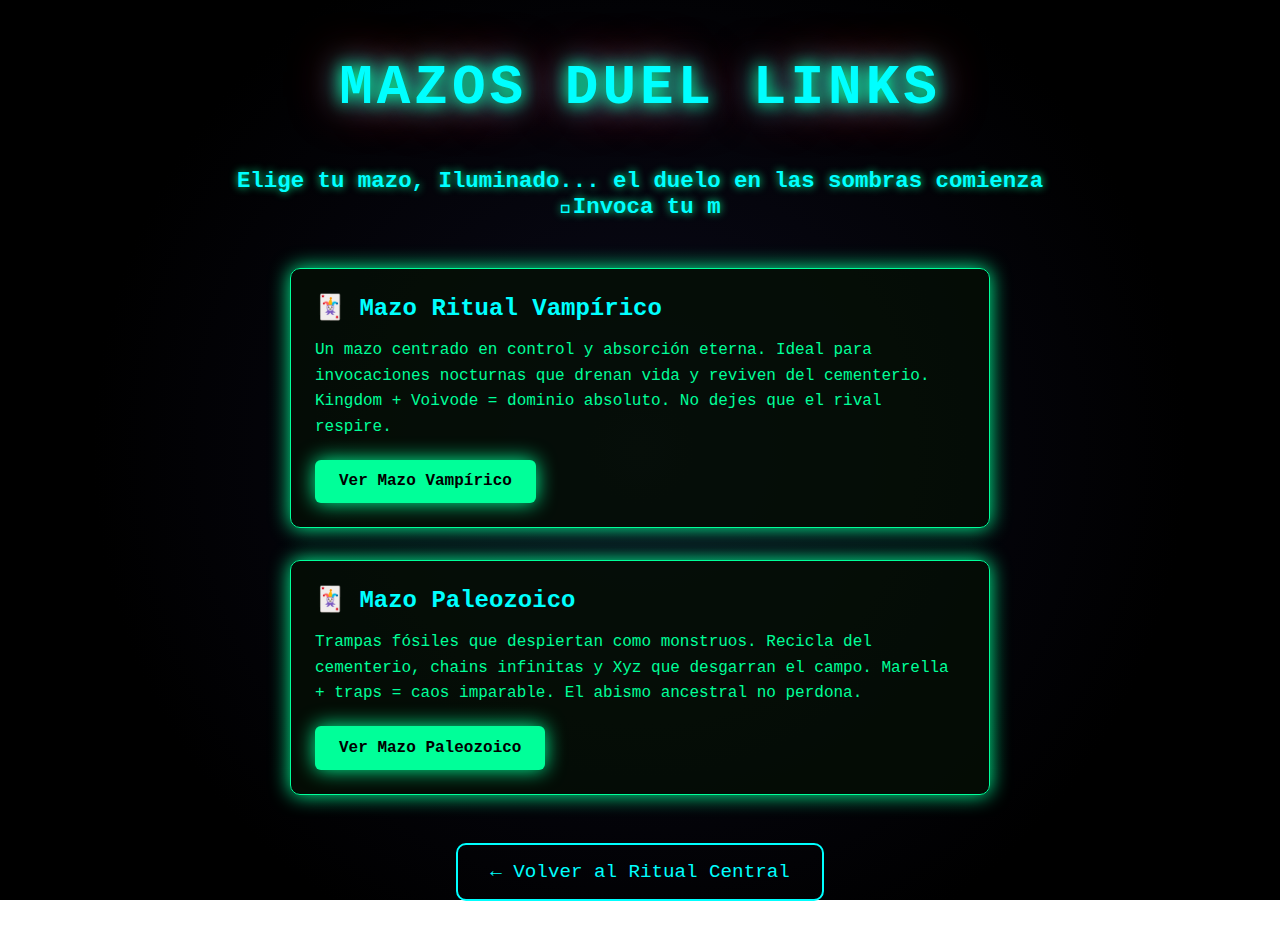
<file: duel.html>
<!DOCTYPE html>
<html lang="es">
<head>
  <meta charset="UTF-8">
  <meta name="viewport" content="width=device-width, initial-scale=1.0">
  <title>Duel Links Mazos · VampySec</title>
  <link rel="icon" href="data:image/svg+xml,<svg xmlns=%22http://www.w3.org/2000/svg%22 viewBox=%220 0 100 100%22><text y=%22.9em%22 font-size=%2290%22>𓆩</text></svg>">
  <style>
    :root {
      --neon-green: #00ff99;
      --neon-cyan: #00ffff;
      --blood-red: #ff0033;
      --void-black: #000;
      --deep-void: #0a0a1a;
      --shadow-glow: 0 0 20px;
    }
    * { margin:0; padding:0; box-sizing:border-box; }
    body {
      background: radial-gradient(circle at center, #0a0a1a, #000 70%);
      color: var(--neon-green);
      font-family: 'Courier New', 'Consolas', monospace;
      min-height: 100vh;
      padding: 2.5rem 1.5rem;
      background-attachment: fixed;
    }
    .container { max-width: 900px; margin: 0 auto; }
    .glitch-title {
      font-size: 3.5rem;
      font-weight: 900;
      text-align: center;
      letter-spacing: 4px;
      color: var(--neon-cyan);
      text-shadow: 0 0 15px var(--neon-green), 0 0 30px var(--neon-cyan), 0 0 50px var(--blood-red);
      animation: glitch-hard 4s infinite;
      margin: 1rem 0 3rem;
    }
    @keyframes glitch-hard {
      0%, 100% { transform: translate(0); }
      20% { transform: translate(-4px, 4px); }
      40% { transform: translate(4px, -4px); }
      60% { transform: translate(-3px, 3px); }
    }
    #welcome {
      text-align: center;
      font-size: 1.4rem;
      margin-bottom: 3rem;
      color: var(--neon-cyan);
      text-shadow: 0 0 8px var(--neon-green);
    }
    .mazos-list {
      max-width: 700px;
      margin: 0 auto;
    }
    .mazo-item {
      background: rgba(5, 15, 5, 0.8);
      border: 1px solid var(--neon-green);
      border-radius: 10px;
      padding: 1.5rem;
      margin-bottom: 2rem;
      box-shadow: var(--shadow-glow) var(--neon-green);
      transition: all 0.4s;
    }
    .mazo-item:hover {
      transform: translateY(-5px);
      box-shadow: 0 0 40px var(--neon-cyan);
      border-color: var(--neon-cyan);
    }
    .mazo-item h3 {
      color: var(--neon-cyan);
      margin-bottom: 1rem;
      font-size: 1.5rem;
    }
    .mazo-item p {
      line-height: 1.6;
      margin-bottom: 1.2rem;
    }
    .btn-mazo {
      background: var(--neon-green);
      color: #000;
      padding: 0.8rem 1.5rem;
      border: none;
      border-radius: 6px;
      font-weight: bold;
      cursor: pointer;
      transition: all 0.3s;
      box-shadow: var(--shadow-glow) var(--neon-green);
      display: inline-block;
      text-decoration: none;
    }
    .btn-mazo:hover {
      background: var(--neon-cyan);
      transform: scale(1.05);
      box-shadow: 0 0 30px var(--neon-cyan);
    }
    .back-btn {
      display: block;
      margin: 3rem auto 0;
      text-align: center;
      color: var(--neon-cyan);
      text-decoration: none;
      border: 2px solid var(--neon-cyan);
      padding: 1rem 2rem;
      border-radius: 10px;
      font-size: 1.2rem;
      transition: all 0.4s;
      width: fit-content;
    }
    .back-btn:hover {
      background: rgba(0,255,255,0.15);
      box-shadow: 0 0 40px var(--neon-cyan);
    }
  </style>
</head>
<body>
  <div class="container">
    <h1 class="glitch-title">MAZOS DUEL LINKS</h1>
    <h2 id="welcome">Elige tu mazo, Iluminado... el duelo en las sombras comienza 𓆩</h2>

    <div class="mazos-list">
      <div class="mazo-item">
        <h3>🃏 Mazo Ritual Vampírico</h3>
        <p>Un mazo centrado en control y absorción eterna. Ideal para invocaciones nocturnas que drenan vida y reviven del cementerio. Kingdom + Voivode = dominio absoluto. No dejes que el rival respire.</p>
        <a class="btn-mazo" href="https://vampysec.me/img/v.jpg" target="_blank">Ver Mazo Vampírico</a>
      </div>
<div class="mazo-item">
        <h3>🃏 Mazo Paleozoico</h3>
        <p>Trampas fósiles que despiertan como monstruos. Recicla del cementerio, chains infinitas y Xyz que desgarran el campo. Marella + traps = caos imparable. El abismo ancestral no perdona.</p>
        <a class="btn-mazo" href="https://vampysec.me/img/p.jpg" target="_blank">Ver Mazo Paleozoico</a>
      </div>
    </div>

    <a href="ritual.html" class="back-btn">← Volver al Ritual Central</a>
  </div>

  <script>
    const welcomeText = "Invoca tu mazo del abismo, Vampy... el duelo te reclama 𓆩";
    let i = 0;
    const welcomeEl = document.getElementById("welcome");

    function typeMazo() {
      if (i < welcomeText.length) {
        welcomeEl.innerHTML += welcomeText.charAt(i);
        i++;
        setTimeout(typeMazo, 70);
      }
    }
    typeMazo();
  </script>
</body>
</html>
</file>
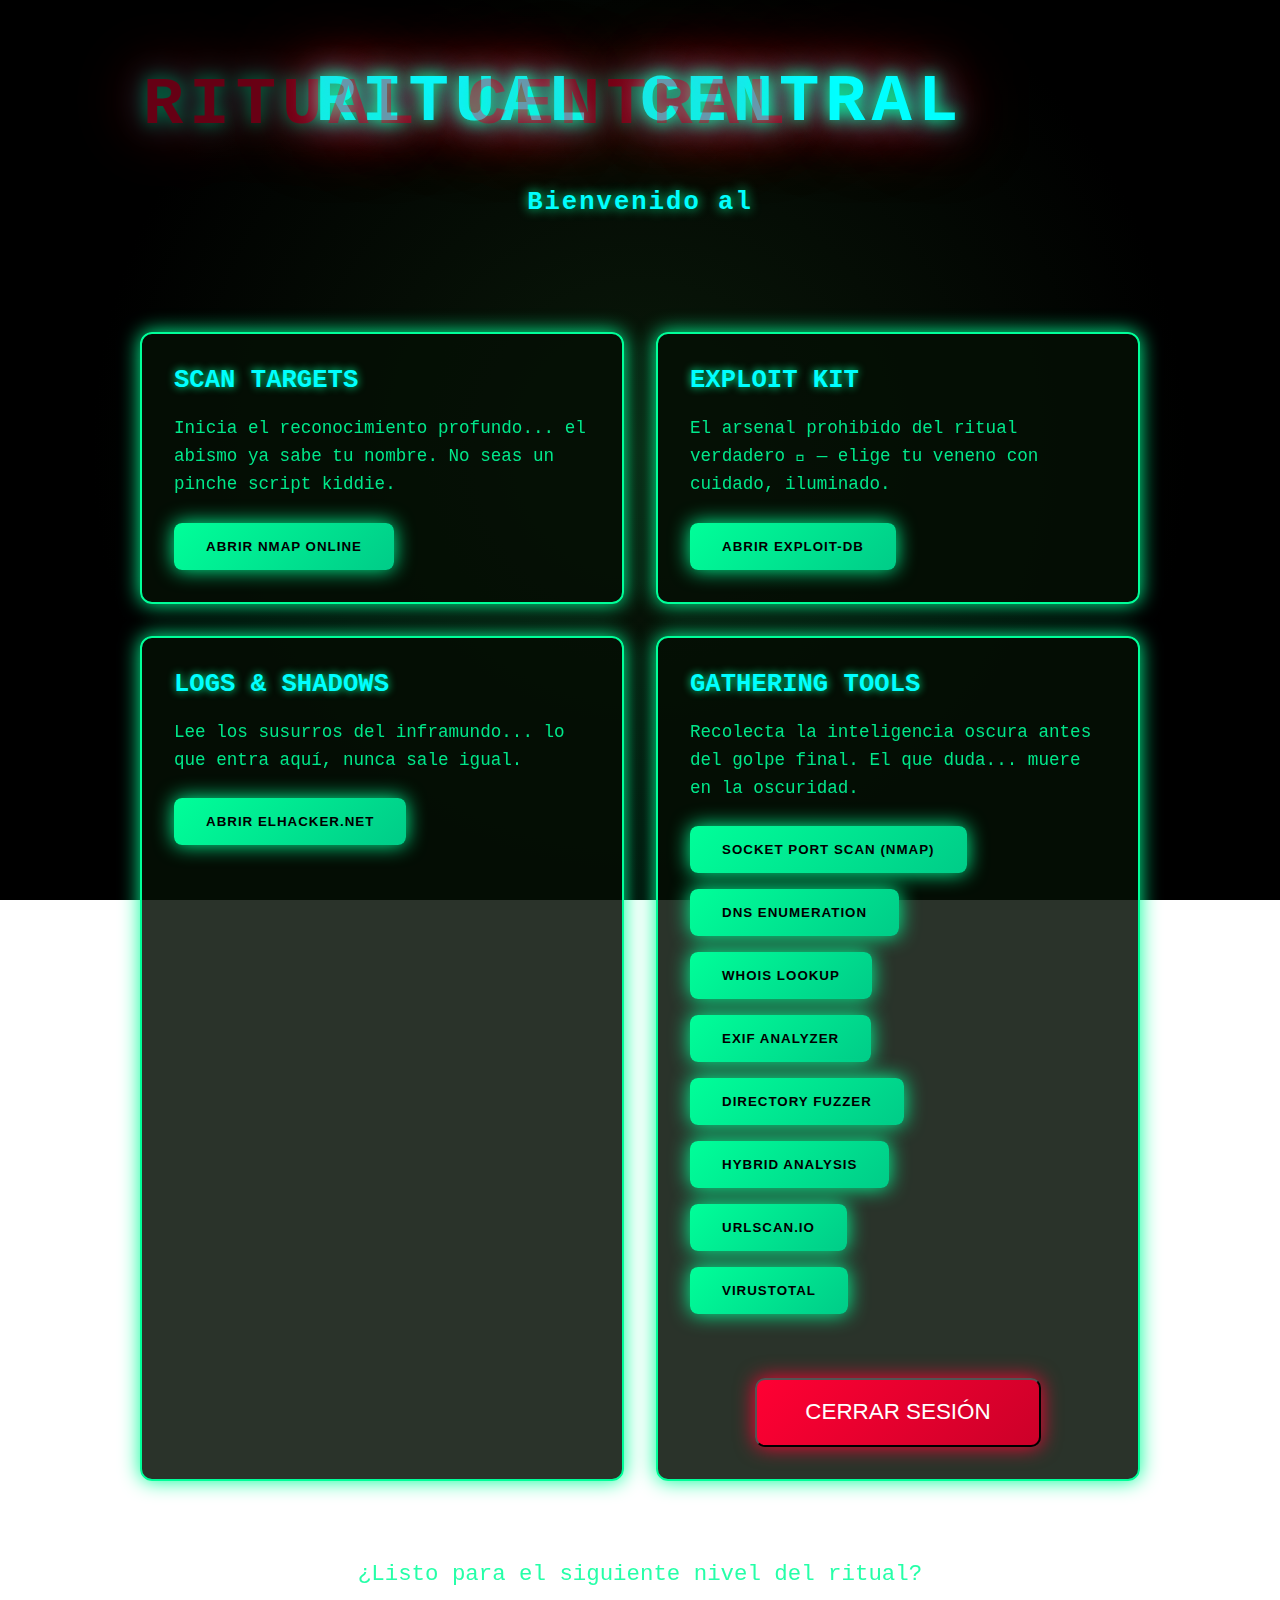
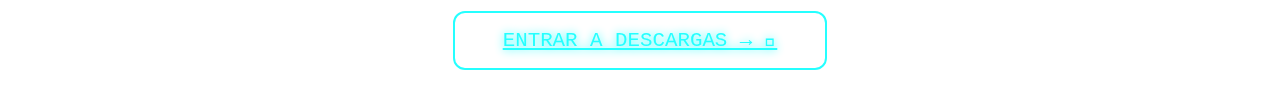
<file: ritual.html>
<!DOCTYPE html>
<html lang="es">
<head>
  <meta charset="UTF-8">
  <meta name="viewport" content="width=device-width, initial-scale=1.0">
  <title>RITUAL · VAMPYSEC ABISMO</title>
  <link rel="icon" href="data:image/svg+xml,<svg xmlns=%22http://www.w3.org/2000/svg%22 viewBox=%220 0 100 100%22><text y=%22.9em%22 font-size=%2290%22>𓆩</text></svg>">
  <style>
    :root {
      --neon-green: #00ff99;
      --neon-cyan: #00ffff;
      --blood-red: #ff0033;
      --void-black: #000;
      --deep-void: #0a0a1a;
      --shadow-glow: 0 0 20px;
      --pulse: pulse 2s infinite alternate;
    }
    * { margin:0; padding:0; box-sizing:border-box; }
    body {
      background: radial-gradient(circle at center, #0a1a0a, #000 70%);
      color: var(--neon-green);
      font-family: 'Courier New', 'Consolas', monospace;
      min-height: 100vh;
      padding: 2.5rem;
      background-attachment: fixed;
      overflow-x: hidden;
    }
    .container { max-width: 1000px; margin: 0 auto; position: relative; }
    .glitch-title {
      font-size: 4.2rem;
      font-weight: 900;
      text-align: center;
      letter-spacing: 6px;
      color: var(--neon-cyan);
      text-shadow: 
        0 0 15px var(--neon-green),
        0 0 30px var(--neon-cyan),
        0 0 50px var(--blood-red),
        0 0 80px var(--blood-red);
      animation: glitch-hard 3s infinite, flicker-intense 8s infinite;
      margin: 1.5rem 0 3rem;
      position: relative;
    }
    .glitch-title::after {
      content: "RITUAL CENTRAL";
      position: absolute;
      top: 0; left: 0;
      color: var(--blood-red);
      opacity: 0.4;
      transform: translate(3px, 3px);
      animation: glitch-shadow 4s infinite;
    }
    @keyframes glitch-hard {
      0%, 100% { transform: translate(0); }
      10% { transform: translate(-4px, 4px); }
      20% { transform: translate(4px, -4px); }
      30% { transform: translate(-3px, 3px); }
      40% { transform: translate(3px, -3px); }
      50% { transform: translate(-2px, 2px); }
    }
    @keyframes flicker-intense {
      0%, 18%, 22%, 25%, 53%, 57%, 100% { opacity: 1; text-shadow: 0 0 20px var(--neon-green), 0 0 40px var(--neon-cyan); }
      20%, 24%, 55% { opacity: 0.3; text-shadow: none; }
    }
    @keyframes glitch-shadow {
      0%, 100% { transform: translate(3px, 3px); }
      50% { transform: translate(-3px, -3px); }
    }
    #welcome {
      text-align: center;
      font-size: 1.6rem;
      margin-bottom: 4rem;
      color: var(--neon-cyan);
      text-shadow: 0 0 12px var(--neon-green);
      letter-spacing: 2px;
      min-height: 80px;
    }
    .ritual-grid {
      display: grid;
      grid-template-columns: repeat(auto-fit, minmax(340px, 1fr));
      gap: 2rem;
    }
    .ritual-card {
      background: rgba(5, 15, 5, 0.85);
      border: 2px solid var(--neon-green);
      border-radius: 12px;
      padding: 2rem;
      box-shadow: var(--shadow-glow) var(--neon-green);
      transition: all 0.5s cubic-bezier(0.175, 0.885, 0.32, 1.275);
      position: relative;
      overflow: hidden;
    }
    .ritual-card::before {
      content: '';
      position: absolute;
      inset: 0;
      background: radial-gradient(circle at 20% 30%, rgba(0,255,153,0.25), transparent 70%);
      opacity: 0;
      transition: opacity 0.8s;
      pointer-events: none;
    }
    .ritual-card:hover::before { opacity: 1; }
    .ritual-card:hover {
      transform: translateY(-12px) scale(1.03);
      box-shadow: 0 0 60px var(--neon-cyan), 0 0 100px rgba(255,0,51,0.4);
      border-color: var(--neon-cyan);
    }
    .ritual-card h3 {
      color: var(--neon-cyan);
      font-size: 1.6rem;
      margin-bottom: 1.2rem;
      text-shadow: 0 0 8px var(--neon-green);
    }
    .ritual-card p {
      margin-bottom: 1.5rem;
      opacity: 0.9;
      line-height: 1.6;
      font-size: 1.1rem;
    }
    .btn {
      background: linear-gradient(135deg, var(--neon-green), #00cc88);
      color: #000;
      border: none;
      padding: 1rem 2rem;
      font-weight: bold;
      border-radius: 8px;
      cursor: pointer;
      transition: all 0.4s;
      box-shadow: var(--shadow-glow) var(--neon-green);
      display: inline-block;
      text-transform: uppercase;
      letter-spacing: 1px;
    }
    .btn:hover {
      background: linear-gradient(135deg, var(--neon-cyan), #00cccc);
      color: #000;
      transform: scale(1.08);
      box-shadow: 0 0 40px var(--neon-cyan), 0 0 80px rgba(0,255,255,0.6);
    }
    ul { list-style: none; padding: 0; margin: 1.5rem 0; }
    ul li { margin: 1rem 0; }
    .logout {
      background: linear-gradient(135deg, var(--blood-red), #cc0029);
      color: white;
      box-shadow: var(--shadow-glow) var(--blood-red);
      font-size: 1.4rem;
      padding: 1.2rem 3rem;
      margin: 4rem auto 0;
      display: block;
      width: fit-content;
      border-radius: 10px;
      text-transform: uppercase;
    }
    .logout:hover {
      background: linear-gradient(135deg, #ff6666, #ff3333);
      box-shadow: 0 0 70px #ff6666;
      transform: scale(1.12);
    }
    .next-section {
      text-align: center;
      margin-top: 5rem;
      font-size: 1.4rem;
      opacity: 0.85;
    }
    .next-btn {
      background: transparent;
      border: 2px solid var(--neon-cyan);
      color: var(--neon-cyan);
      padding: 1rem 3rem;
      font-size: 1.3rem;
      border-radius: 12px;
      cursor: pointer;
      transition: all 0.5s;
      margin-top: 1.5rem;
      display: inline-block;
      text-shadow: 0 0 10px var(--neon-cyan);
    }
    .next-btn:hover {
      background: rgba(0,255,255,0.15);
      box-shadow: 0 0 50px var(--neon-cyan);
      transform: scale(1.1);
    }
  </style>
</head>
<body>
  <div class="container">
    <h1 class="glitch-title">RITUAL CENTRAL</h1>
    <h2 id="welcome"></h2>

    <div class="ritual-grid">
      <div class="ritual-card">
        <h3>SCAN TARGETS</h3>
        <p>Inicia el reconocimiento profundo... el abismo ya sabe tu nombre. No seas un pinche script kiddie.</p>
        <button class="btn" onclick="window.open('https://pentest-tools.com/network-vulnerability-scanning/port-scanner-online-nmap', '_blank')">ABRIR NMAP ONLINE</button>
      </div>

      <div class="ritual-card">
        <h3>EXPLOIT KIT</h3>
        <p>El arsenal prohibido del ritual verdadero 𓆩 — elige tu veneno con cuidado, iluminado.</p>
        <button class="btn" onclick="window.open('https://www.exploit-db.com/', '_blank')">ABRIR EXPLOIT-DB</button>
      </div>

      <div class="ritual-card">
        <h3>LOGS & SHADOWS</h3>
        <p>Lee los susurros del inframundo... lo que entra aquí, nunca sale igual.</p>
        <button class="btn" onclick="window.open('https://foro.elhacker.net', '_blank')">ABRIR ELHACKER.NET</button>
      </div>

      <div class="ritual-card">
        <h3>GATHERING TOOLS</h3>
        <p>Recolecta la inteligencia oscura antes del golpe final. El que duda... muere en la oscuridad.</p>
        <ul>
          <li><button class="btn" onclick="window.open('https://pentest-tools.com/network-vulnerability-scanning/port-scanner-online-nmap', '_blank')">Socket Port Scan (Nmap)</button></li>
          <li><button class="btn" onclick="window.open('https://dnsdumpster.com/', '_blank')">DNS Enumeration</button></li>
          <li><button class="btn" onclick="window.open('https://who.is/', '_blank')">WHOIS Lookup</button></li>
          <li><button class="btn" onclick="window.open('https://exif.tools/', '_blank')">EXIF Analyzer</button></li>
          <li><button class="btn" onclick="window.open('https://pentest-tools.com/website-vulnerability-scanning/discover-hidden-directories-and-files', '_blank')">Directory Fuzzer</button></li>
<li><button class="btn" onclick="window.open('https://www.hybrid-analysis.com/', '_blank')">Hybrid Analysis</button></li>
          <li><button class="btn" onclick="window.open('https://urlscan.io/', '_blank')">URLScan.io</button></li>
          <li><button class="btn" onclick="window.open('https://www.virustotal.com/', '_blank')">VirusTotal</button></li>
        </ul>
        <button class="logout" onclick="location.href='/logout'">CERRAR SESIÓN</button>
      </div>
    </div>

    <div class="next-section">
      <p>¿Listo para el siguiente nivel del ritual?</p>
      <a href="descargas.html" class="next-btn">ENTRAR A DESCARGAS → 𓆩</a>
    </div>
  </div>

  <script>
    const welcomeText = "Bienvenido al abismo, Iluminado Vampy 𓆩... El ritual te reclama. No seas manco, domina o perece.";
    let i = 0;
    const welcomeEl = document.getElementById("welcome");

    function typeRitual() {
      if (i < welcomeText.length) {
        welcomeEl.innerHTML += welcomeText.charAt(i);
        i++;
        setTimeout(typeRitual, 55);
      }
    }
    typeRitual();
  </script>
</body>
</html>
</file>
